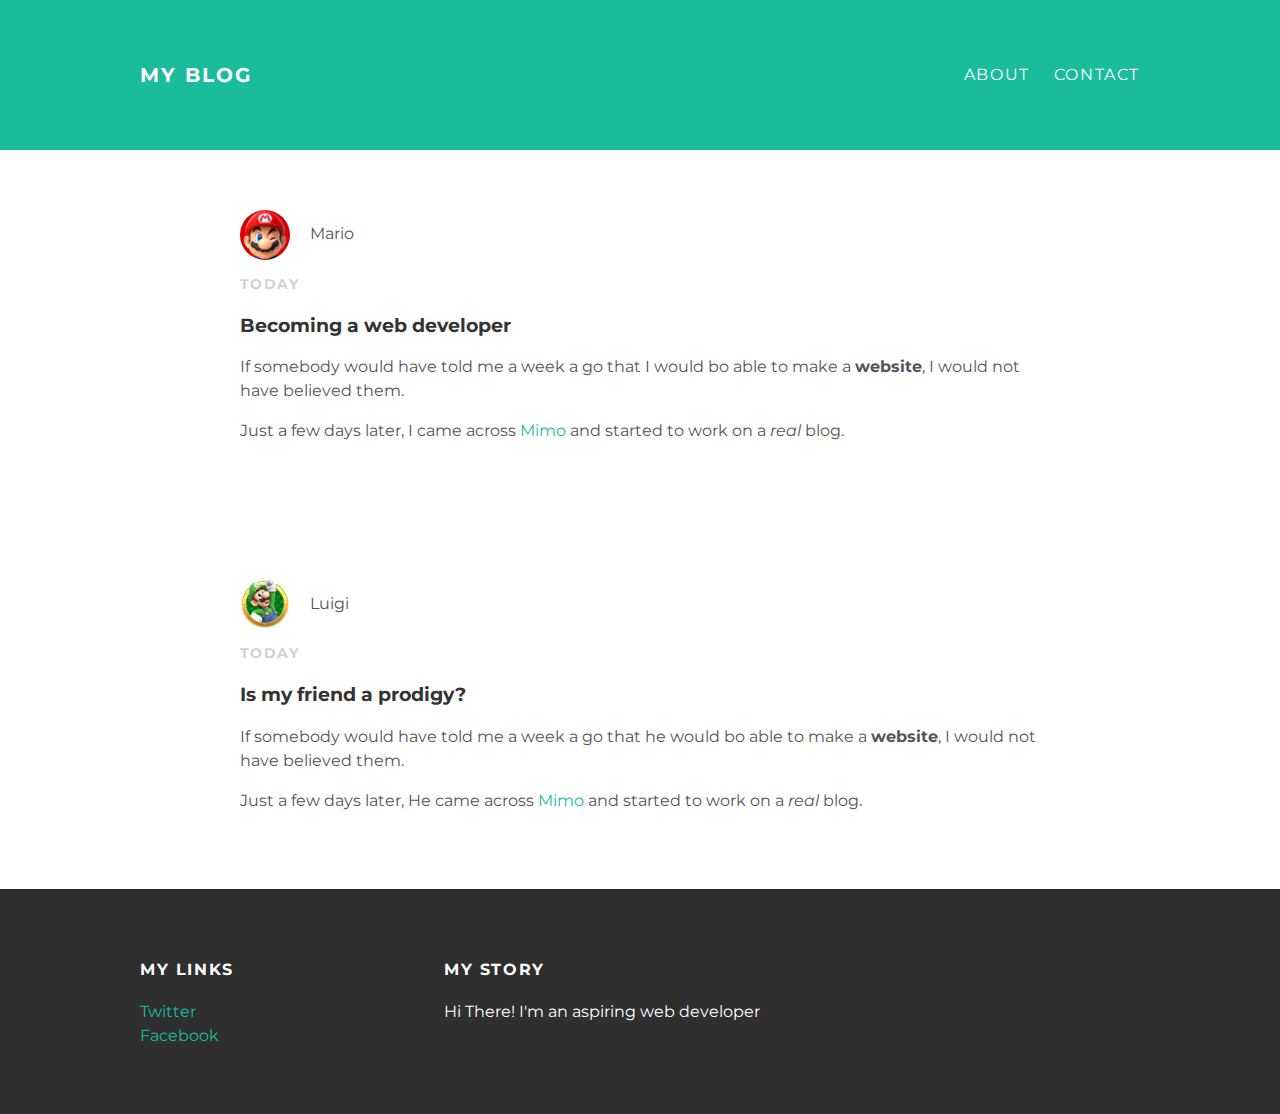
<file: index.html>
<!DOCTYPE html>
<html>
<head>
<title>My Blog</title>
<link href="estilo.css" rel="stylesheet" type="text/css" >
</head>
<body>
<div id="header">
  <div class="container">
    <a id="header-title" href="index.html">My Blog</a>
    <ul id="header-nav">
      <li><a href="about.html">About</a></li>
      <li><a href="mailto:lucas.tyrola@gmail.com">Contact</a></li>
    </ul>
  </div>
</div>
<div id="content">
  <div class="post-container">
    <div class="post">
      <div class="post-author">
        <img src="mario.jpg">
        <span>Mario</span>
      </div>
      <p class="post-date">Today</p>
      <h3 class="post-title">Becoming a web developer</h3>
      <div class="post-content">
        <p>
          If somebody would have told me a week a go that I would bo able to make a <strong>website</strong>,
          I would not have believed them.
        </p>
        <p>
          Just a few days later, I came across <a href="https://getmimo.com">Mimo</a> and started to work on a <em>real</em> blog.
        </p>
      </div>
    </div>
  </div>
</div>
<div id="content">
  <div class="post-container">
    <div class="post">
      <div class="post-author">
        <img src="luigi.png">
        <span>Luigi</span>
      </div>
      <p class="post-date">Today</p>
      <h3 class="post-title">Is my friend a prodigy?</h3>
      <div class="post-content">
        <p>
          If somebody would have told me a week a go that he would bo able to make a <strong>website</strong>,
          I would not have believed them.
        </p>
        <p>
          Just a few days later, He came across <a href="https://getmimo.com">Mimo</a> and started to work on a <em>real</em> blog.
        </p>
      </div>
    </div>
  </div>
</div>
<div id="footer">
  <div class="container">
    <div class="column">
      <h4>My Links</h4>
      <p>
        <a href="https://twitter.com">Twitter</a>
        <br>
        <a href="https://facebook.com">Facebook</a>
      </p>
    </div>
    <div class="column">
      <h4>My Story</h4>
      <p>Hi There! I'm an aspiring web developer</p>
    </div>
  </div>
</div>
</body>
</html>
</file>
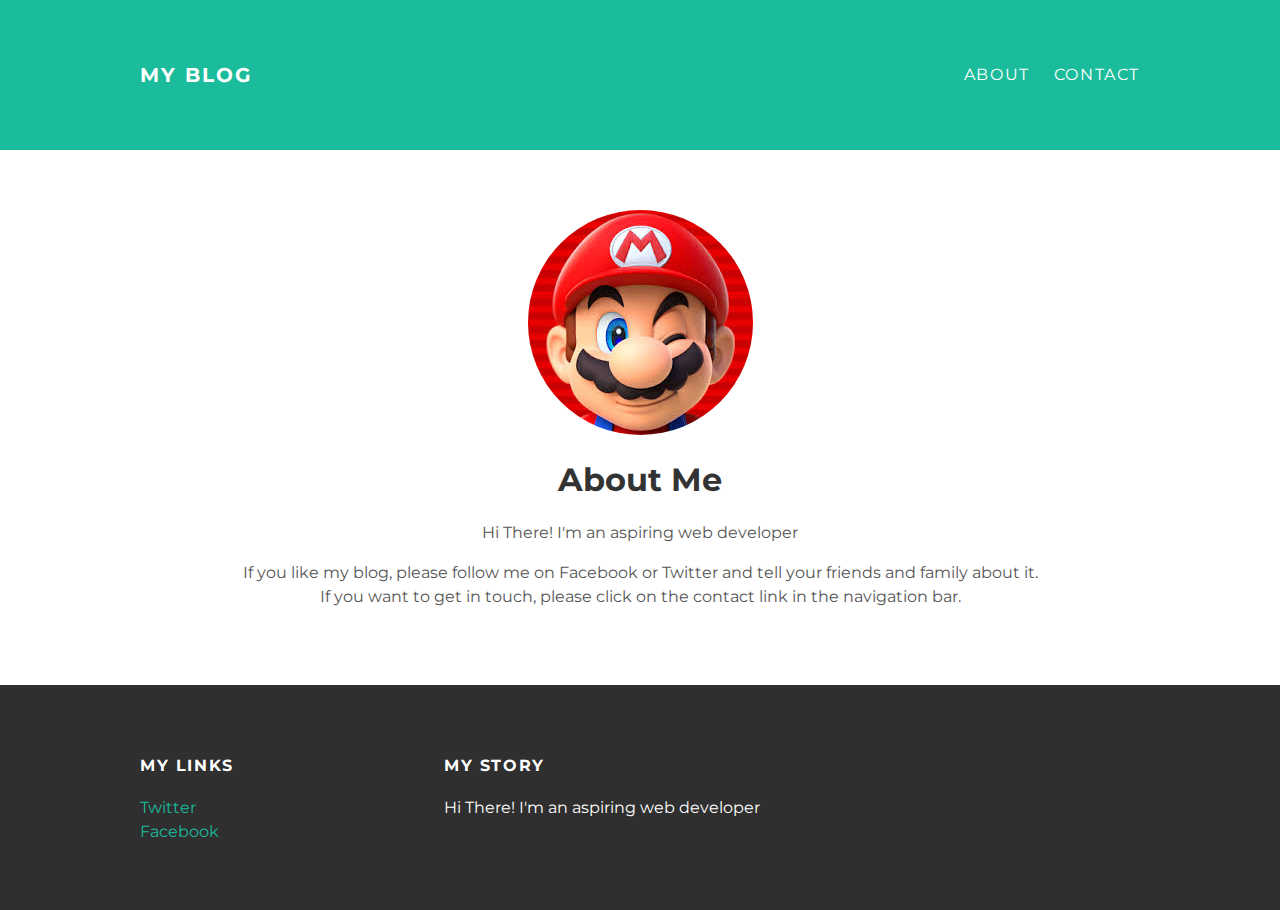
<file: about.html>
<!DOCTYPE html>
<html>
<head>
<title>My Blog</title>
<link href="estilo.css" rel="stylesheet" type="text/css" >
</head>
<body>
<div id="header">
  <div class="container">
    <a id="header-title" href="index.html">My Blog</a>
    <ul id="header-nav">
      <li><a href="about.html">About</a></li>
      <li><a href="mailto:lucas.tyrola@gmail.com">Contact</a></li>
    </ul>
  </div>
</div>
<div id="content">
  <div class="container">
    <div class="about">
      <div class="about-author">
        <img src="mario.jpg">
      </div>
      <h1 class="about-title">About Me</h1>
      <div class="about-content">
        <p>
          Hi There! I'm an aspiring web developer
        </p>
        <p>
          If you like my blog, please follow me on Facebook or Twitter and tell your friends and family
          about it. If you want to get in touch, please click on the contact link in the navigation bar.
        </p>
    </div>
  </div>
</div>
<div id="footer">
  <div class="container">
    <div class="column">
      <h4>My Links</h4>
      <p>
        <a href="https://twitter.com">Twitter</a>
        <br>
        <a href="https://facebook.com">Facebook</a>
      </p>
    </div>
    <div class="column">
      <h4>My Story</h4>
      <p>Hi There! I'm an aspiring web developer</p>
    </div>
  </div>
</div>
</body>
</html>
</file>
<file: estilo.css>
@import url(http://fonts.googleapis.com/css?family=Montserrat:400,700);

body {
  color: #555;
  margin: 0;
  font-family: 'Montserrat', sans-serif;
}

#header {
  background-color: #1abc9c;
  height: 150px;
  line-height: 150px;
}

#header a {
  color: white;
  text-decoration: none;
  text-transform: uppercase;
  letter-spacing: 0.1em;
}

#header a:hover{
  color: #222;
}

#header-title {
  display: block;
  float: left;
  font-size: 20px;
  font-weight: bold;
}

#header-nav {
  display: block;
  float: right;
  margin-top: 0;
}

#header-nav li {
  display: inline;
  padding-left: 20px;
}

.container {
  max-width: 1000px;
  margin: 0 auto;
}

#footer {
  background-color: #2f2f2f;
  padding: 50px 0;
}

.column {
  min-width: 300px;
  display: inline-block;
  vertical-align: top;
}

#footer h4 {
  color: white;
  text-transform: uppercase;
  letter-spacing: 0.1em;
}

#footer p {
  color:white;
}

a {
  color: #1abc9c;
  text-decoration: none;
}

a:hover {
  color: #F6A623;
}

.post, .about {
  max-width: 800px;
  margin: 0 auto;
  padding: 60px 0;
}

.post-author img {
  width: 50px;
  height: 50px;
  vertical-align: middle;
}

.post-author span {
  margin-left: 16px;
}

.post-date {
  color: #D2D2D2;
  font-size: 14px;
  font-weight: bold;
  text-transform: uppercase;
  letter-spacing: 0.1em;
}

h1, h2, h3, h4 {
  color: #333;
}

p {
  line-height: 1.5;
}

/* Desafios */

.about {
  text-align: center;
}

.post-author img, .about-author img {
  border-radius: 50%;
}

.post-container:nth-child(even) {
  background-color: gray;
}
</file>
